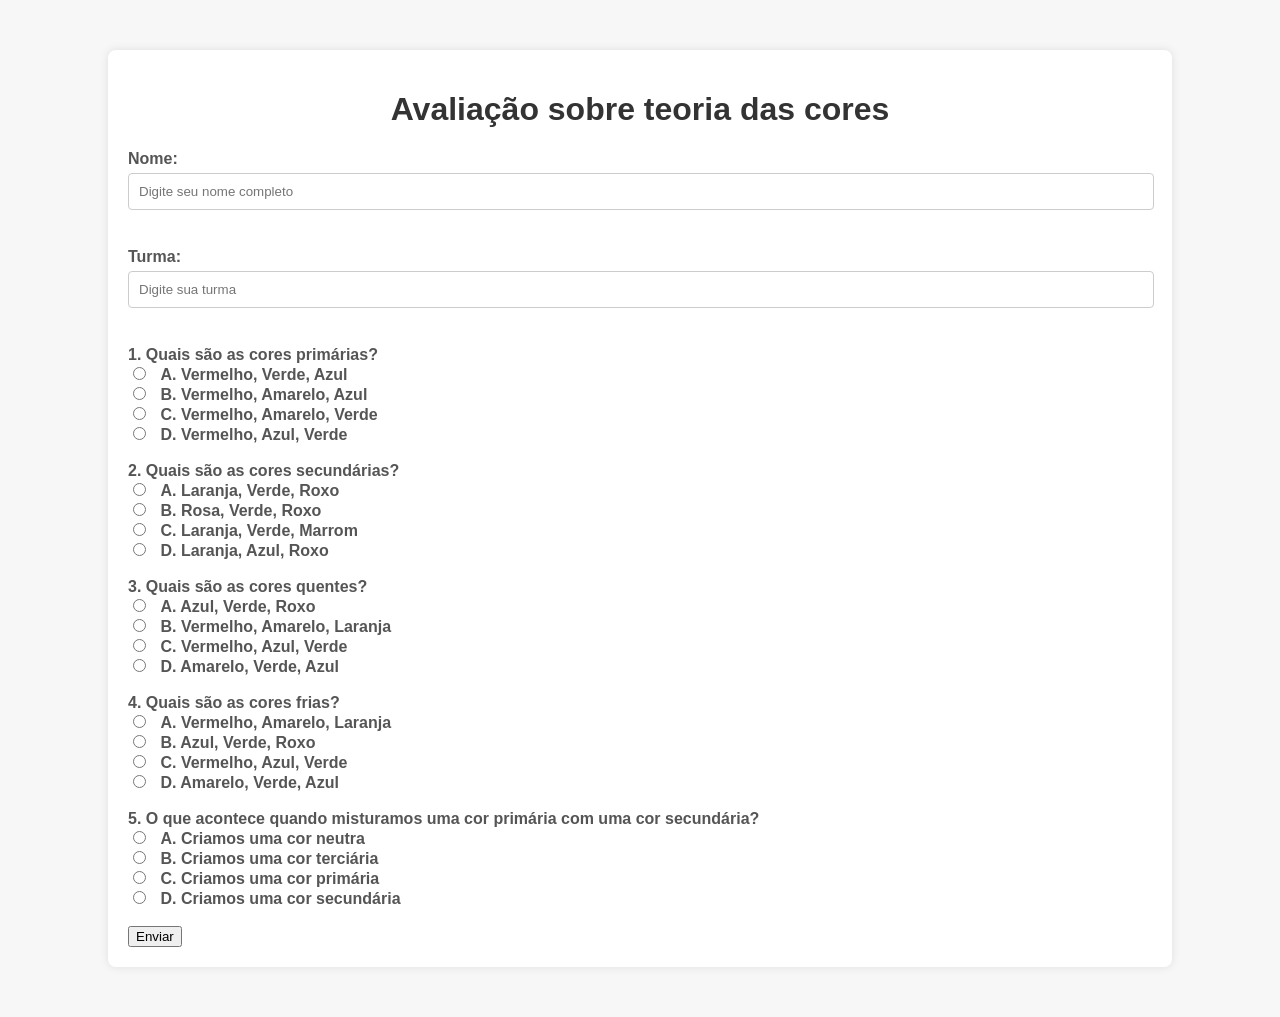
<file: index.html>
<!DOCTYPE html>
<html lang="en">
  <head>
    <meta charset="UTF-8" />
    <meta name="viewport" content="width=device-width, initial-scale=1.0" />
    <title>Avaliação Escolar</title>
    <link rel="stylesheet" type="text/css" href="styles.css" />
  </head>
  <body>
    <div class="container">
      <h1>Avaliação sobre teoria das cores</h1>
      <form id="quizForm"></form>
      <div id="results"></div>
    </div>

    <script>
      // Variáveis para armazenar perguntas, alternativas, respostas corretas e feedbacks
      const questions = [
        {
          question: "Quais são as cores primárias?",
          alternatives: {
            A: "Vermelho, Verde, Azul",
            B: "Vermelho, Amarelo, Azul",
            C: "Vermelho, Amarelo, Verde",
            D: "Vermelho, Azul, Verde",
          },
          correctAnswer: "B",
          feedback:
            "As cores primárias são Vermelho, Amarelo e Azul. Para saber mais, <a href='https://brasilescola.uol.com.br/artes/cores-primarias.htm'>CLIQUE AQUI</a>.",
        },
        {
          question: "Quais são as cores secundárias?",
          alternatives: {
            A: "Laranja, Verde, Roxo",
            B: "Rosa, Verde, Roxo",
            C: "Laranja, Verde, Marrom",
            D: "Laranja, Azul, Roxo",
          },
          correctAnswer: "A",
          feedback:
            "As cores secundárias são Laranja, Verde e Roxo. Para saber mais, <a href='https://brasilescola.uol.com.br/artes/cores-primarias.htm'>CLIQUE AQUI</a>.",
        },
        {
          question: "Quais são as cores quentes?",
          alternatives: {
            A: "Azul, Verde, Roxo",
            B: "Vermelho, Amarelo, Laranja",
            C: "Vermelho, Azul, Verde",
            D: "Amarelo, Verde, Azul",
          },
          correctAnswer: "B",
          feedback:
            "As cores quentes são Vermelho, Amarelo e Laranja. Para saber mais, <a href='https://www.todamateria.com.br/cores-quentes/'>CLIQUE AQUI</a>.",
        },
        {
          question: "Quais são as cores frias?",
          alternatives: {
            A: "Vermelho, Amarelo, Laranja",
            B: "Azul, Verde, Roxo",
            C: "Vermelho, Azul, Verde",
            D: "Amarelo, Verde, Azul",
          },
          correctAnswer: "B",
          feedback:
            "As cores frias são Azul, Verde e Roxo. Para saber mais, <a href='https://www.todamateria.com.br/cores-quentes/'>CLIQUE AQUI</a>.",
        },
        {
          question:
            "O que acontece quando misturamos uma cor primária com uma cor secundária?",
          alternatives: {
            A: "Criamos uma cor neutra",
            B: "Criamos uma cor terciária",
            C: "Criamos uma cor primária",
            D: "Criamos uma cor secundária",
          },
          correctAnswer: "B",
          feedback:
            "Quando misturamos uma cor primária com uma cor secundária, criamos uma cor terciária. Para saber mais, <a href='https://brasilescola.uol.com.br/artes/cores-primarias.htm'>CLIQUE AQUI</a>.",
        },
      ];

      function loadQuiz() {
        const form = document.getElementById("quizForm");
        form.innerHTML = "";

        // Adiciona campos de nome e turma ao formulário
        form.innerHTML += `
                <label for="name">Nome:</label><br>
                <input type="text" id="name" name="name" placeholder="Digite seu nome completo"><br><br>
                <label for="turma">Turma:</label><br>
                <input type="text" id="turma" name="turma" placeholder="Digite sua turma"><br><br>
            `;

        // Adiciona perguntas e alternativas ao formulário
        questions.forEach((q, index) => {
          form.innerHTML += `
                    <label for="q${index + 1}">${index + 1}. ${
            q.question
          }</label><br>
                    ${Object.entries(q.alternatives)
                      .map(
                        ([key, alt]) => `
                        <input type="radio" id="q${index + 1}${key}" name="q${
                          index + 1
                        }" value="${key}">
                        <label for="q${
                          index + 1
                        }${key}">${key}. ${alt}</label><br>
                    `
                      )
                      .join("")}
                    <br>
                `;
        });

        // Adiciona botão de envio ao formulário
        form.innerHTML +=
          '<input type="button" value="Enviar" onclick="saveResults()">';
      }

      function saveResults() {
        const name = document.getElementById("name").value;
        const turma = document.getElementById("turma").value;
        const answers = questions.map((q, index) => {
          return document.querySelector(`input[name="q${index + 1}"]:checked`)
            .value;
        });

        // Verificar respostas e gerar feedback
        let feedback = `<h2>Correção</h2>`;
        feedback += `<p>Aluno: ${name}</p>`;
        answers.forEach((answer, index) => {
          const q = questions[index];
          const isCorrect = answer === q.correctAnswer;
          feedback += `<div class="${isCorrect ? "correct" : "incorrect"}">`;
          feedback += `<p>${index + 1}. ${
            q.question
          } Você respondeu: ${answer}. `;
          feedback += isCorrect
            ? `Resposta correta!`
            : `Resposta incorreta. ${q.feedback}`;
          feedback += `</p></div>`;
        });

        // Atualizar a página com o feedback
        document.getElementById("results").innerHTML = feedback;
        // Criar arquivo CSV
        const data = [
          ["Aluno", ...questions.map((q, index) => `Questao ${index + 1}`)],
          [name, ...answers],
        ];

        let csvContent = "data:text/csv;charset=utf-8,";
        data.forEach(function (rowArray) {
          let row = rowArray.join(",");
          csvContent += row + "\r\n";
        });

        const encodedUri = encodeURI(csvContent);
        const link = document.createElement("a");
        const filename = name
            ? name.replace(/[^a-zA-Z0-9]/g, "_") + "_" + turma.replace(/[^a-zA-Z0-9]/g, "_") + ".csv"
            : "resultados.csv";
        link.setAttribute("href", encodedUri);
        link.setAttribute("download", filename);
        document.body.appendChild(link); // Required for FF

        link.click();
      }

      // Carregar o questionário quando a página for carregada
      window.onload = loadQuiz;
    </script>
  </body>
</html>
</file>
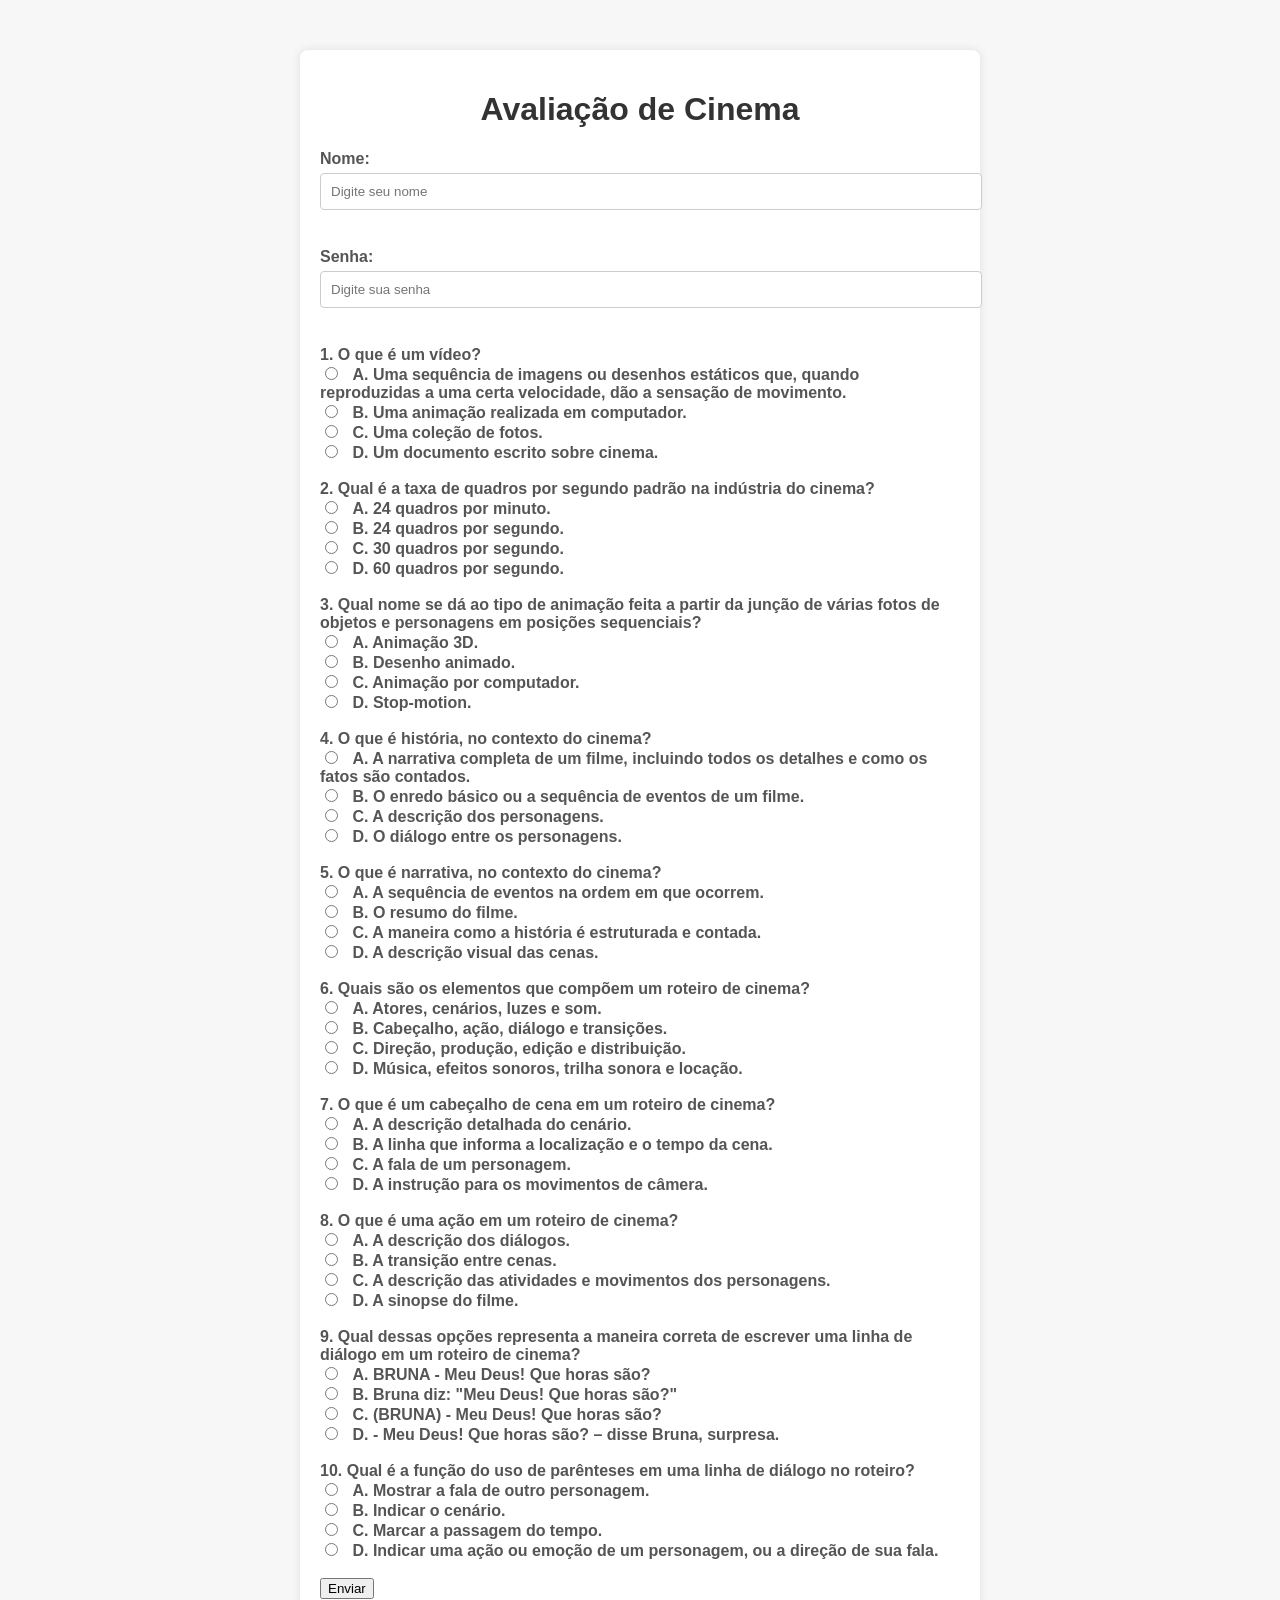
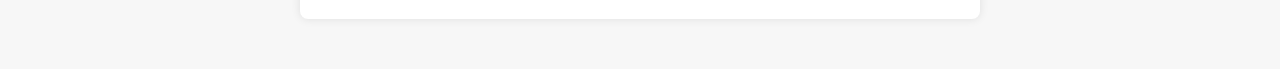
<file: html/index.html>
<!DOCTYPE html>
<html lang="en">
<head>
    <meta charset="UTF-8">
    <meta name="viewport" content="width=device-width, initial-scale=1.0">
    <title>Avaliação Escolar</title>
    <link rel="stylesheet" type="text/css" href="styles.css">

</head>
<body>
    <div class="container">
        <h1>Avaliação de Cinema</h1>
        <form id="quizForm"></form>
        <div id="results"></div>
    </div>

    <script>
        // Variáveis para armazenar perguntas, alternativas, respostas corretas e feedbacks
        const questions = [
            {
                question: "O que é um vídeo?",
                alternatives: {
                    A: "Uma sequência de imagens ou desenhos estáticos que, quando reproduzidas a uma certa velocidade, dão a sensação de movimento.",
                    B: "Uma animação realizada em computador.",
                    C: "Uma coleção de fotos.",
                    D: "Um documento escrito sobre cinema."
                },
                correctAnswer: "A",
                feedback: "O correto seria: Uma sequência de imagens ou desenhos estáticos que, quando reproduzidas a uma certa velocidade, dão a sensação de movimento. Para saber mais, <a href='#'>acesse o link</a>."
            },
            {
                question: "Qual é a taxa de quadros por segundo padrão na indústria do cinema?",
                alternatives: {
                    A: "24 quadros por minuto.",
                    B: "24 quadros por segundo.",
                    C: "30 quadros por segundo.",
                    D: "60 quadros por segundo."
                },
                correctAnswer: "B",
                feedback: "O correto seria: 24 quadros por segundo. Para saber mais, <a href='#'>acesse o link</a>."
            },
            {
                question: "Qual nome se dá ao tipo de animação feita a partir da junção de várias fotos de objetos e personagens em posições sequenciais?",
                alternatives: {
                    A: "Animação 3D.",
                    B: "Desenho animado.",
                    C: "Animação por computador.",
                    D: "Stop-motion."
                },
                correctAnswer: "D",
                feedback: "O correto seria: Stop-motion. Para saber mais, <a href='#'>acesse o link</a>."
            },
            {
                question: "O que é história, no contexto do cinema?",
                alternatives: {
                    A: "A narrativa completa de um filme, incluindo todos os detalhes e como os fatos são contados.",
                    B: "O enredo básico ou a sequência de eventos de um filme.",
                    C: "A descrição dos personagens.",
                    D: "O diálogo entre os personagens."
                },
                correctAnswer: "A",
                feedback: "O correto seria: A narrativa completa de um filme, incluindo todos os detalhes e como os fatos são contados. Para saber mais, <a href='#'>acesse o link</a>."
            },
            {
                question: "O que é narrativa, no contexto do cinema?",
                alternatives: {
                    A: "A sequência de eventos na ordem em que ocorrem.",
                    B: "O resumo do filme.",
                    C: "A maneira como a história é estruturada e contada.",
                    D: "A descrição visual das cenas."
                },
                correctAnswer: "C",
                feedback: "O correto seria: A maneira como a história é estruturada e contada. Para saber mais, <a href='#'>acesse o link</a>."
            },
            {
                question: "Quais são os elementos que compõem um roteiro de cinema?",
                alternatives: {
                    A: "Atores, cenários, luzes e som.",
                    B: "Cabeçalho, ação, diálogo e transições.",
                    C: "Direção, produção, edição e distribuição.",
                    D: "Música, efeitos sonoros, trilha sonora e locação."
                },
                correctAnswer: "B",
                feedback: "O correto seria: Cabeçalho, ação, diálogo e transições. Para saber mais, <a href='#'>acesse o link</a>."
            },
            {
                question: "O que é um cabeçalho de cena em um roteiro de cinema?",
                alternatives: {
                    A: "A descrição detalhada do cenário.",
                    B: "A linha que informa a localização e o tempo da cena.",
                    C: "A fala de um personagem.",
                    D: "A instrução para os movimentos de câmera."
                },
                correctAnswer: "B",
                feedback: "O correto seria: A linha que informa a localização e o tempo da cena. Para saber mais, <a href='#'>acesse o link</a>."
            },
            {
                question: "O que é uma ação em um roteiro de cinema?",
                alternatives: {
                    A: "A descrição dos diálogos.",
                    B: "A transição entre cenas.",
                    C: "A descrição das atividades e movimentos dos personagens.",
                    D: "A sinopse do filme."
                },
                correctAnswer: "C",
                feedback: "O correto seria: A descrição das atividades e movimentos dos personagens. Para saber mais, <a href='#'>acesse o link</a>."
            },
            {
                question: "Qual dessas opções representa a maneira correta de escrever uma linha de diálogo em um roteiro de cinema?",
                alternatives: {
                    A: "BRUNA - Meu Deus! Que horas são?",
                    B: "Bruna diz: \"Meu Deus! Que horas são?\"",
                    C: "(BRUNA) - Meu Deus! Que horas são?",
                    D: "- Meu Deus! Que horas são? – disse Bruna, surpresa."
                },
                correctAnswer: "A",
                feedback: "O correto seria: BRUNA - Meu Deus! Que horas são? Para saber mais, <a href='#'>acesse o link</a>."
            },
            {
                question: "Qual é a função do uso de parênteses em uma linha de diálogo no roteiro?",
                alternatives: {
                    A: "Mostrar a fala de outro personagem.",
                    B: "Indicar o cenário.",
                    C: "Marcar a passagem do tempo.",
                    D: "Indicar uma ação ou emoção de um personagem, ou a direção de sua fala."
                },
                correctAnswer: "D",
                feedback: "O correto seria: Indicar uma ação ou emoção de um personagem, ou a direção de sua fala. Para saber mais, <a href='#'>acesse o link</a>."
            }
        ];

        function loadQuiz() {
            const form = document.getElementById('quizForm');
            form.innerHTML = '';

            // Adiciona campos de nome e senha ao formulário
            form.innerHTML += `
                <label for="name">Nome:</label><br>
                <input type="text" id="name" name="name" placeholder="Digite seu nome"><br><br>
                <label for="password">Senha:</label><br>
                <input type="password" id="password" name="password" placeholder="Digite sua senha"><br><br>
            `;

            // Adiciona perguntas e alternativas ao formulário
            questions.forEach((q, index) => {
                form.innerHTML += `
                    <label for="q${index + 1}">${index + 1}. ${q.question}</label><br>
                    ${Object.entries(q.alternatives).map(([key, alt]) => `
                        <input type="radio" id="q${index + 1}${key}" name="q${index + 1}" value="${key}">
                        <label for="q${index + 1}${key}">${key}. ${alt}</label><br>
                    `).join('')}
                    <br>
                `;
            });

            // Adiciona botão de envio ao formulário
            form.innerHTML += '<input type="button" value="Enviar" onclick="saveResults()">';
        }

        function saveResults() {
            const name = document.getElementById('name').value;
            const answers = questions.map((q, index) => {
                return document.querySelector(`input[name="q${index + 1}"]:checked`).value;
            });

            // Verificar respostas e gerar feedback
            let feedback = `<h2>Correção</h2>`;
            feedback += `<p>Aluno: ${name}</p>`;
            answers.forEach((answer, index) => {
                const q = questions[index];
                const isCorrect = answer === q.correctAnswer;
                feedback += `<div class="${isCorrect ? 'correct' : 'incorrect'}">`;
                feedback += `<p>${index + 1}. ${q.question} Você respondeu: ${answer}. `;
                feedback += isCorrect ? `Resposta correta!` : `Resposta incorreta. ${q.feedback}`;
                feedback += `</p></div>`;
            });

            // Atualizar a página com o feedback
            document.getElementById('results').innerHTML = feedback;
            // Criar arquivo CSV
            const data = [['Aluno', ...questions.map((q, index) => `Questão ${index + 1}`)], [name, ...answers]];

            let csvContent = "data:text/csv;charset=utf-8,";
            data.forEach(function(rowArray) {
                let row = rowArray.join(",");
                csvContent += row + "\r\n";
            });

            const encodedUri = encodeURI(csvContent);
            const link = document.createElement("a");
            const filename = name ? name.replace(/[^a-zA-Z0-9]/g, "_") + ".csv" : "resultados.csv";
            link.setAttribute("href", encodedUri);
            link.setAttribute("download", filename);
            document.body.appendChild(link); // Required for FF

            link.click();
        }

        // Carregar o questionário quando a página for carregada
        window.onload = loadQuiz;
        
    </script>
</body>
</html>
</file>
<file: styles.css>
body {
    font-family: Arial, sans-serif;
    background-color: #f7f7f7;
    margin: 0;
    padding: 0;
}

.container {
    width: 80%;
    margin: 50px auto;
    padding: 20px;
    background-color: #ffffff;
    box-shadow: 0 0 10px rgba(0, 0, 0, 0.1);
    border-radius: 8px;
}

.correct {
    background-color: #d4edda;
    color: #155724;
    border: 1px solid #c3e6cb;
    padding: 10px;
    border-radius: 5px;
    margin-bottom: 10px;
}

.incorrect {
    background-color: #f8d7da;
    color: #721c24;
    border: 1px solid #f5c6cb;
    padding: 10px;
    border-radius: 5px;
    margin-bottom: 10px;
}

h1 {
    text-align: center;
    color: #333333;
}

label {
    font-weight: bold;
    color: #555555;
}

input[type="text"] {
    width: 98%;
    padding: 10px;
    margin-top: 5px;
    margin-bottom: 20px;
    border: 1px solid #cccccc;
    border-radius: 4px;
}

input[type="radio"] {
    margin-right: 10px;
}

input[type="submit"] {
    width: 100%;
    padding: 10px;
    background-color: #4CAF50;
    color: #ffffff;
    border: none;
    border-radius: 4px;
    cursor: pointer;
    font-size: 16px;
}

input[type="submit"]:hover {
    background-color: #45a049;
}
</file>
<file: html/styles.css>
body {
    font-family: Arial, sans-serif;
    background-color: #f7f7f7;
    margin: 0;
    padding: 0;
}

.container {
    width: 50%;
    margin: 50px auto;
    padding: 20px;
    background-color: #ffffff;
    box-shadow: 0 0 10px rgba(0, 0, 0, 0.1);
    border-radius: 8px;
}

.grade {
    font-size: 24px;
    font-weight: bold;
    color: #007bff;
    margin-top: 20px;
}

.correct {
    background-color: #d4edda;
    color: #155724;
    border: 1px solid #c3e6cb;
    padding: 10px;
    border-radius: 5px;
    margin-bottom: 10px;
}

.incorrect {
    background-color: #f8d7da;
    color: #721c24;
    border: 1px solid #f5c6cb;
    padding: 10px;
    border-radius: 5px;
    margin-bottom: 10px;
}

h1 {
    text-align: center;
    color: #333333;
}

label {
    font-weight: bold;
    color: #555555;
}

input[type="text"],
input[type="password"] {
    width: 100%;
    padding: 10px;
    margin-top: 5px;
    margin-bottom: 20px;
    border: 1px solid #cccccc;
    border-radius: 4px;
}

input[type="radio"] {
    margin-right: 10px;
}

input[type="submit"] {
    width: 100%;
    padding: 10px;
    background-color: #4CAF50;
    color: #ffffff;
    border: none;
    border-radius: 4px;
    cursor: pointer;
    font-size: 16px;
}

input[type="submit"]:hover {
    background-color: #45a049;
}
</file>
